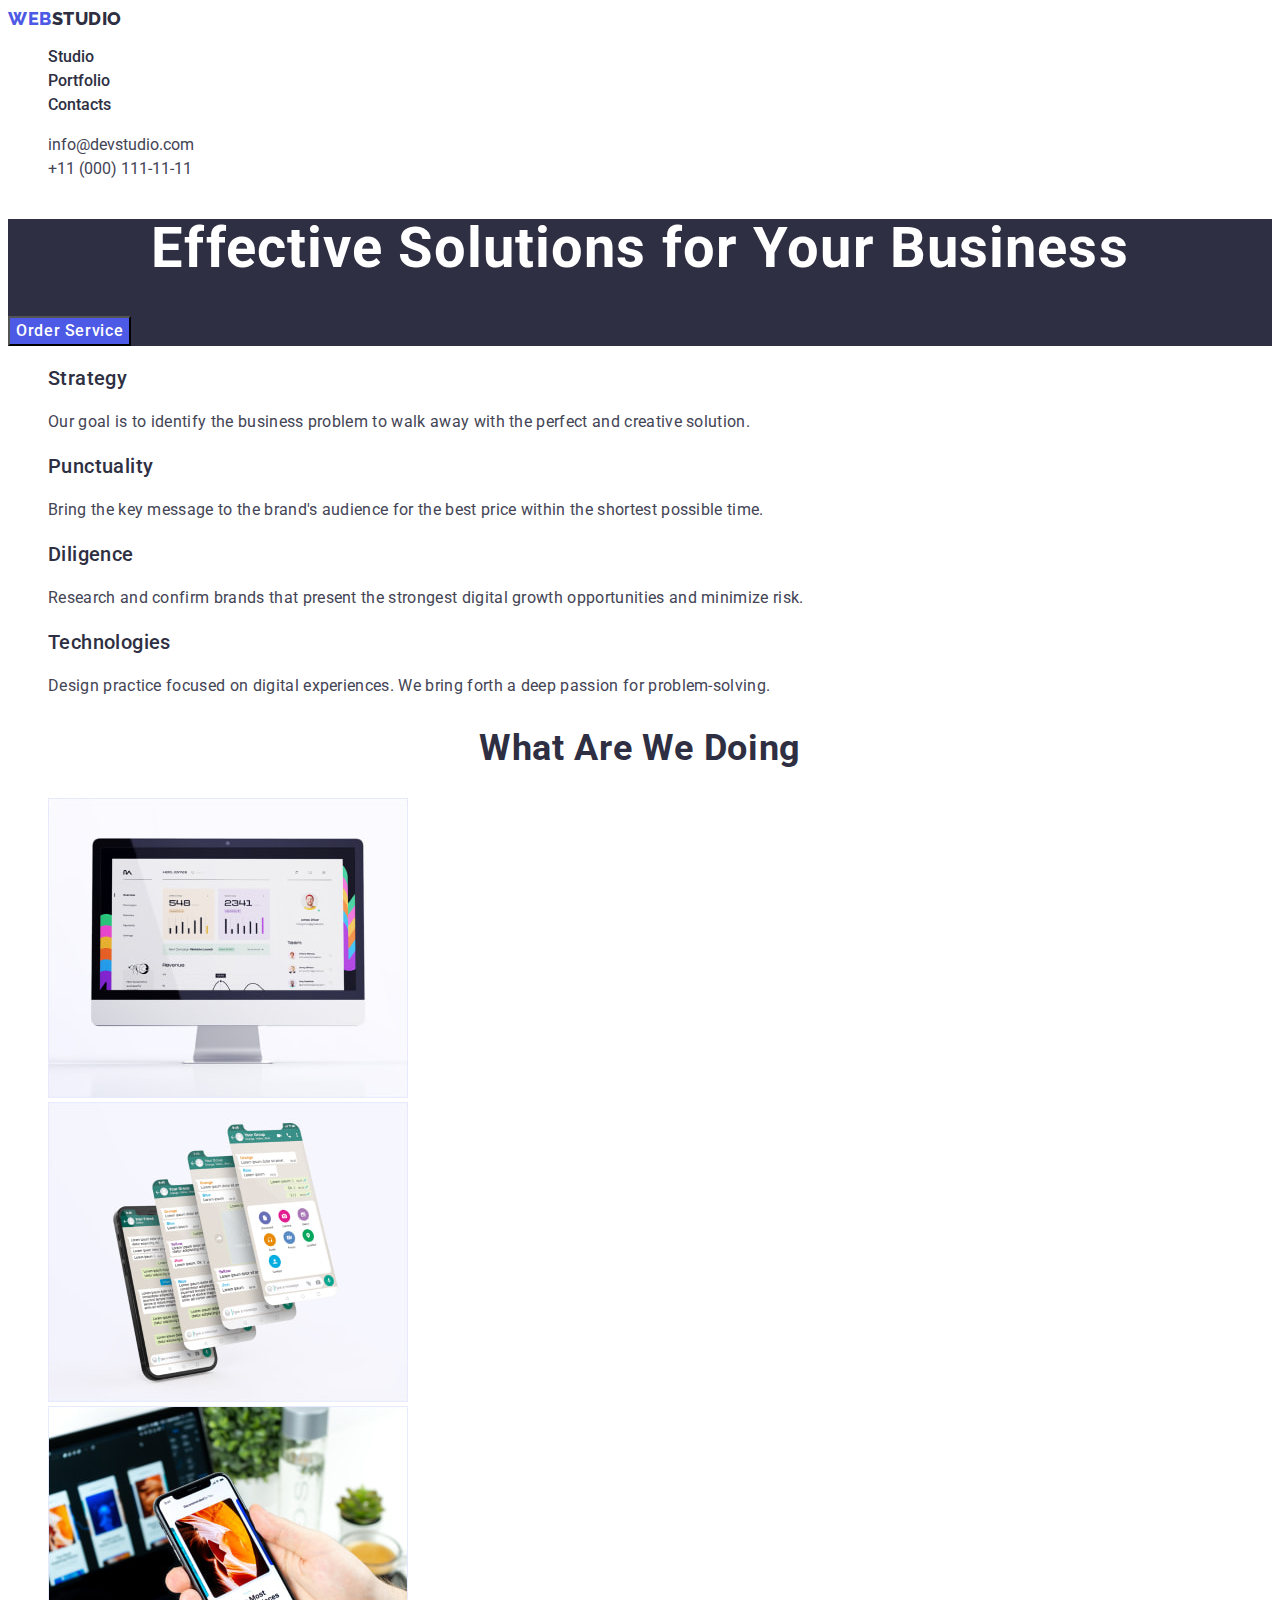
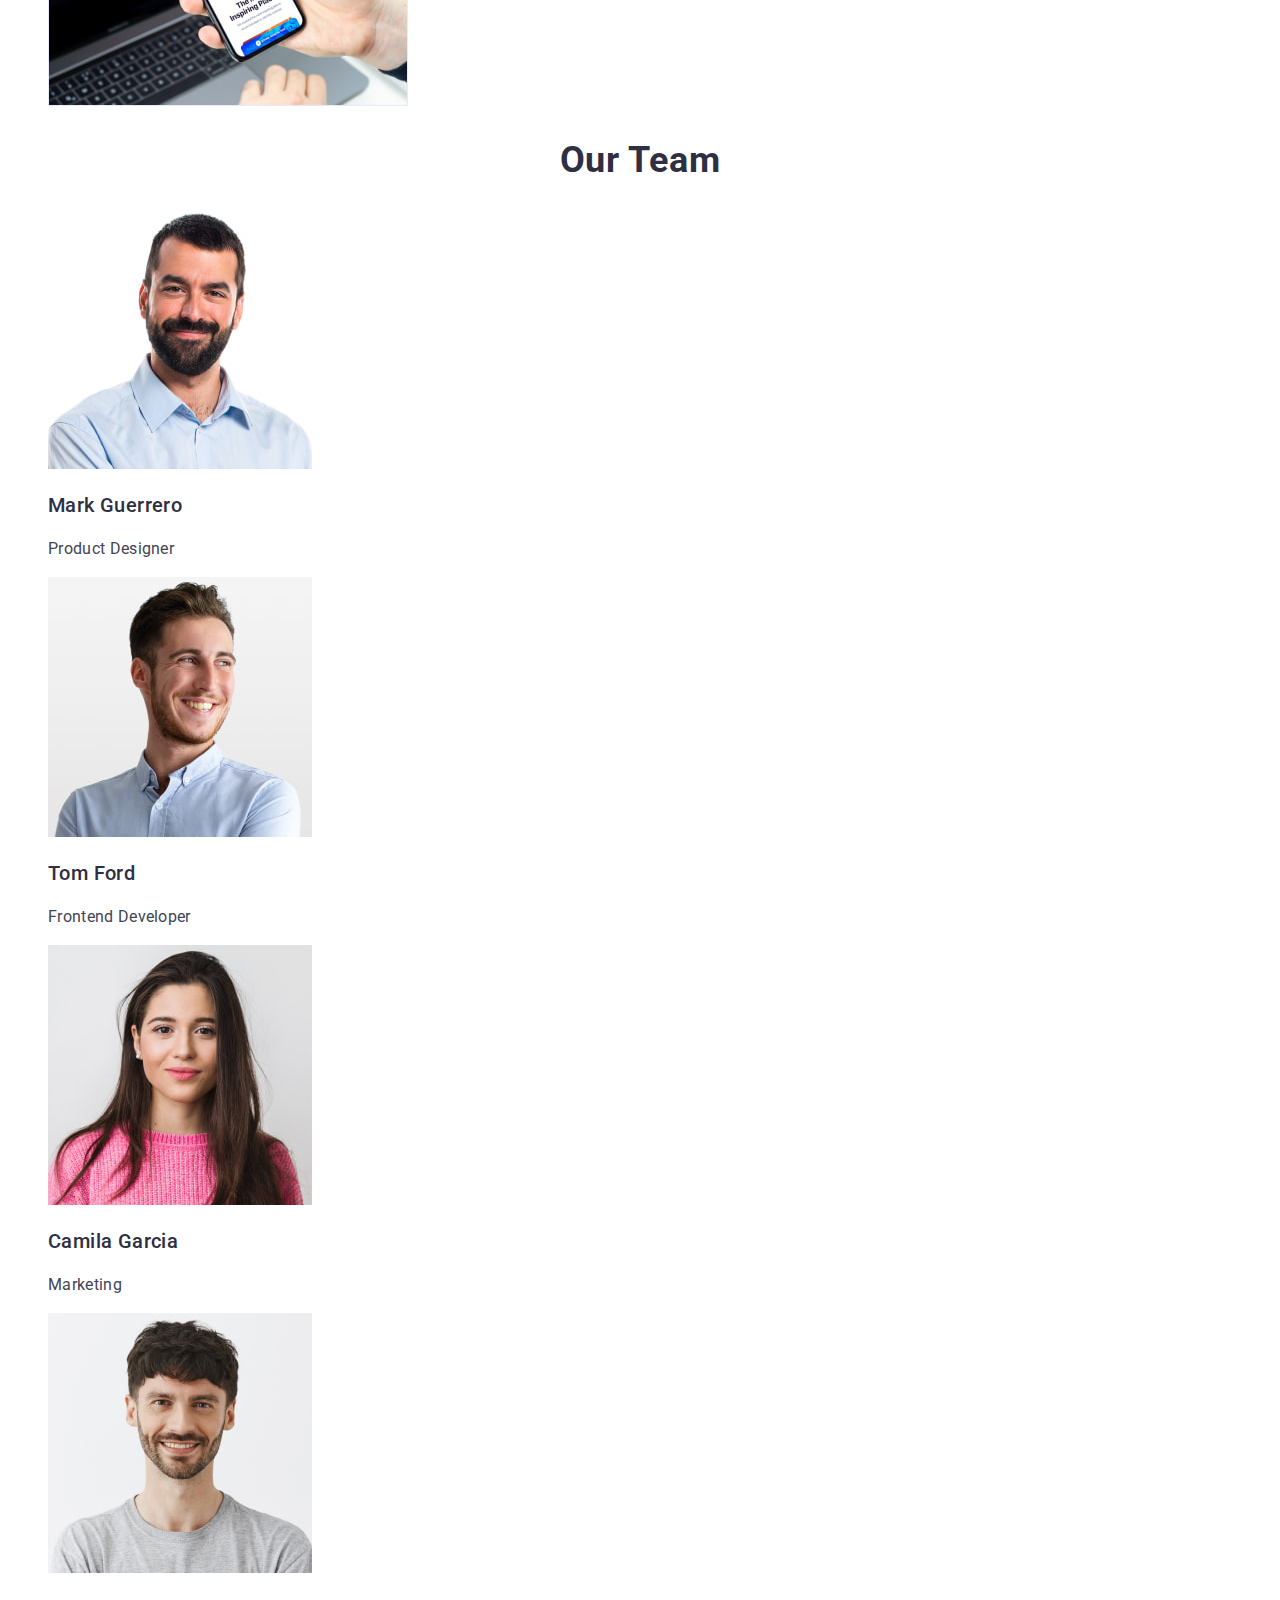
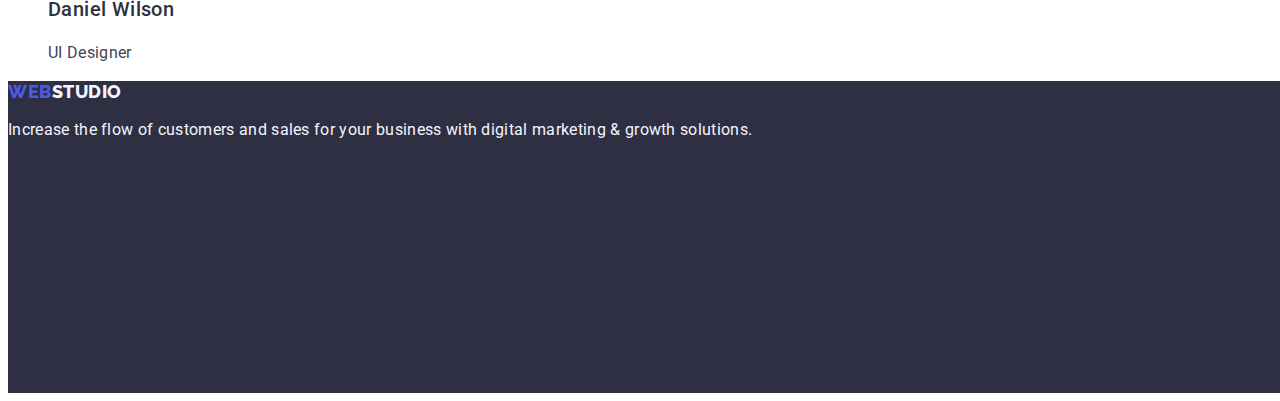
<file: index.html>
<!DOCTYPE html>
<html lang="en">
<head>
    <meta charset="UTF-8">
    <meta http-equiv="X-UA-Compatible" content="IE=edge">
    <meta name="viewport" content="width=device-width, initial-scale=1.0">
    <link rel="preconnect" href="https://fonts.googleapis.com">
    <link rel="preconnect" href="https://fonts.gstatic.com" crossorigin>
    <link href="https://fonts.googleapis.com/css2?family=Roboto:ital,wght@0,400;0,500;0,700;1,400;1,500&display=swap" rel="stylesheet">
    <title>WebStudio</title>

    <link rel="preconnect" href="https://fonts.googleapis.com">
    <link rel="preconnect" href="https://fonts.gstatic.com" crossorigin>
    <link href="https://fonts.googleapis.com/css2?family=Raleway&family=Roboto:ital,wght@0,400;0,500;0,700;1,400;1,500&display=swap" rel="stylesheet">
<!-- Custom styles -->
    <link rel="stylesheet" href="./css/styles.css" />
   
</head>
<body class="page">
 <!-- Header section -->
    <header class="header">
        <nav class="header-nav">
        <a class="header-logo" href="./index.html">WEB<span class="header-logo-right">STUDIO</span></a>
        <ul class="header-list">
            <li class="header-item">
                <a class="header-item-logo" href="./index.html">Studio</a>
            </li>
            <li class="header-item">
                <a class="header-item-logo" href="./portfolio.html">Portfolio</a>
            </li>
            <li class="header-item">
                <a class="header-item-logo" href="">Contacts</a>
            </li>
        </ul>
        </nav>
        <address class="header-geolocation">
        <ul class="header-networks">
            <li class="header-networks-item">
                <a class="header-networks-link" href="mailto:info@devstudio.com">info@devstudio.com</a>
            </li>
            <li class="header-networks-item">
                <a class="header-networks-link" href="tel:+110001111111">+11 (000) 111-11-11</a>
            </li>
        </ul>
        </address>
    </header>

 <!-- Main block  -->
<main class="main">

<!-- hero image (section 0) -->
    <section class="section-hero"> 

        <h1 class="hero-title">
            Effective Solutions
             for Your Business
        </h1>
        <button class="hero-btn hero-btn-text" type="button">Order Service</button>
    
    </section>

<!-- section feature -->
        
    <section class="section-feature">
        <h2 hidden>WebStudio</h2>
        <ul class="feature-list">
            <li class="feature-item">
                <h3 class="feature-title">Strategy</h3>
                <p class="feature-text">
                    Our goal is to identify the business
                    problem to walk away with the perfect and creative solution.
                </p>
            </li>
            <li class="feature-item">
                <h3 class="feature-title">Punctuality</h3>
                <p class="feature-text">
                    Bring the key message to the brand's audience for the best price within the shortest possible time.
                </p>
            </li>
            <li class="feature-item">
                <h3 class="feature-title">Diligence</h3>
                <p class="feature-text">
                    Research and confirm brands that present the strongest digital growth opportunities and minimize risk.
                </p>
            </li>
            <li class="feature-item">
                <h3 class="feature-title">Technologies</h3>
                <p class="feature-text">
                    Design practice focused on digital experiences. We bring forth a deep passion for problem-solving.
                </p>
            </li>
        </ul>
    </section>
    
<!-- section gallery -->

    <section class="section-gallery">

        <h2 class="gallery-main">What are we doing</h2>
        <ul class="gallery-list">
            <li class="gallery-item">
                <img class="gallery-img" src="./images/hw-01/section2/1.jpg" alt="monitor" />
            </li>
            <li class="gallery-item">
                <img class="gallery-img" src="./images/hw-01/section2/2.jpg" alt="cellphone" />
            </li>
            <li class="gallery-item">
                <img class="gallery-img" src="./images/hw-01/section2/3.jpg" alt="laptop with mobile phone" />
            </li>
        </ul>
     
    </section>

<!-- section team card -->
    
    <section class="section-team-card">

        <h2 class="team-card-main">Our Team</h2>
        <ul class="team-card-list">
            <li class="team-card-item">
                <img class="team-card-img" src="./images/hw-01/section3/img-1.jpg" alt="Mark Guerrero" />
                <h3 class="team-card-title">Mark Guerrero</h3>
                <p class="team-card-text">Product Designer</p>
            </li>
            <li class="team-card-item">
                <img class="team-card-img" src="./images/hw-01/section3/img-2.jpg" alt="Tom Ford" />
                <h3 class="team-card-title">Tom Ford</h3>
                <p class="team-card-text">Frontend Developer</p>
            </li>
            <li class="team-card-item">
                <img class="team-card-img" src="./images/hw-01/section3/img-3.jpg" alt="Camila Garcia" />
                <h3 class="team-card-title">Camila Garcia</h3>
                <p class="team-card-text">Marketing</p>
            </li>
            <li class="team-card-item">
                <img class="team-card-img" src="./images/hw-01/section3/img-4.jpg" alt="Daniel Wilson" />
                <h3 class="team-card-title">Daniel Wilson</h3>
                <p class="team-card-text">UI Designer</p>
            </li>
        </ul>
        
    </section>

</main>

<!-- footer section  -->
    
    <footer class="footer">
        <a class="footer-networks-link" href="./index.html">WEB<span class="footer-sp">STUDIO</span></a>
        <p class="footer-text">Increase the flow of customers and sales for your business with digital marketing & growth solutions.</p>
    </footer>

</body>
</html>
</file>
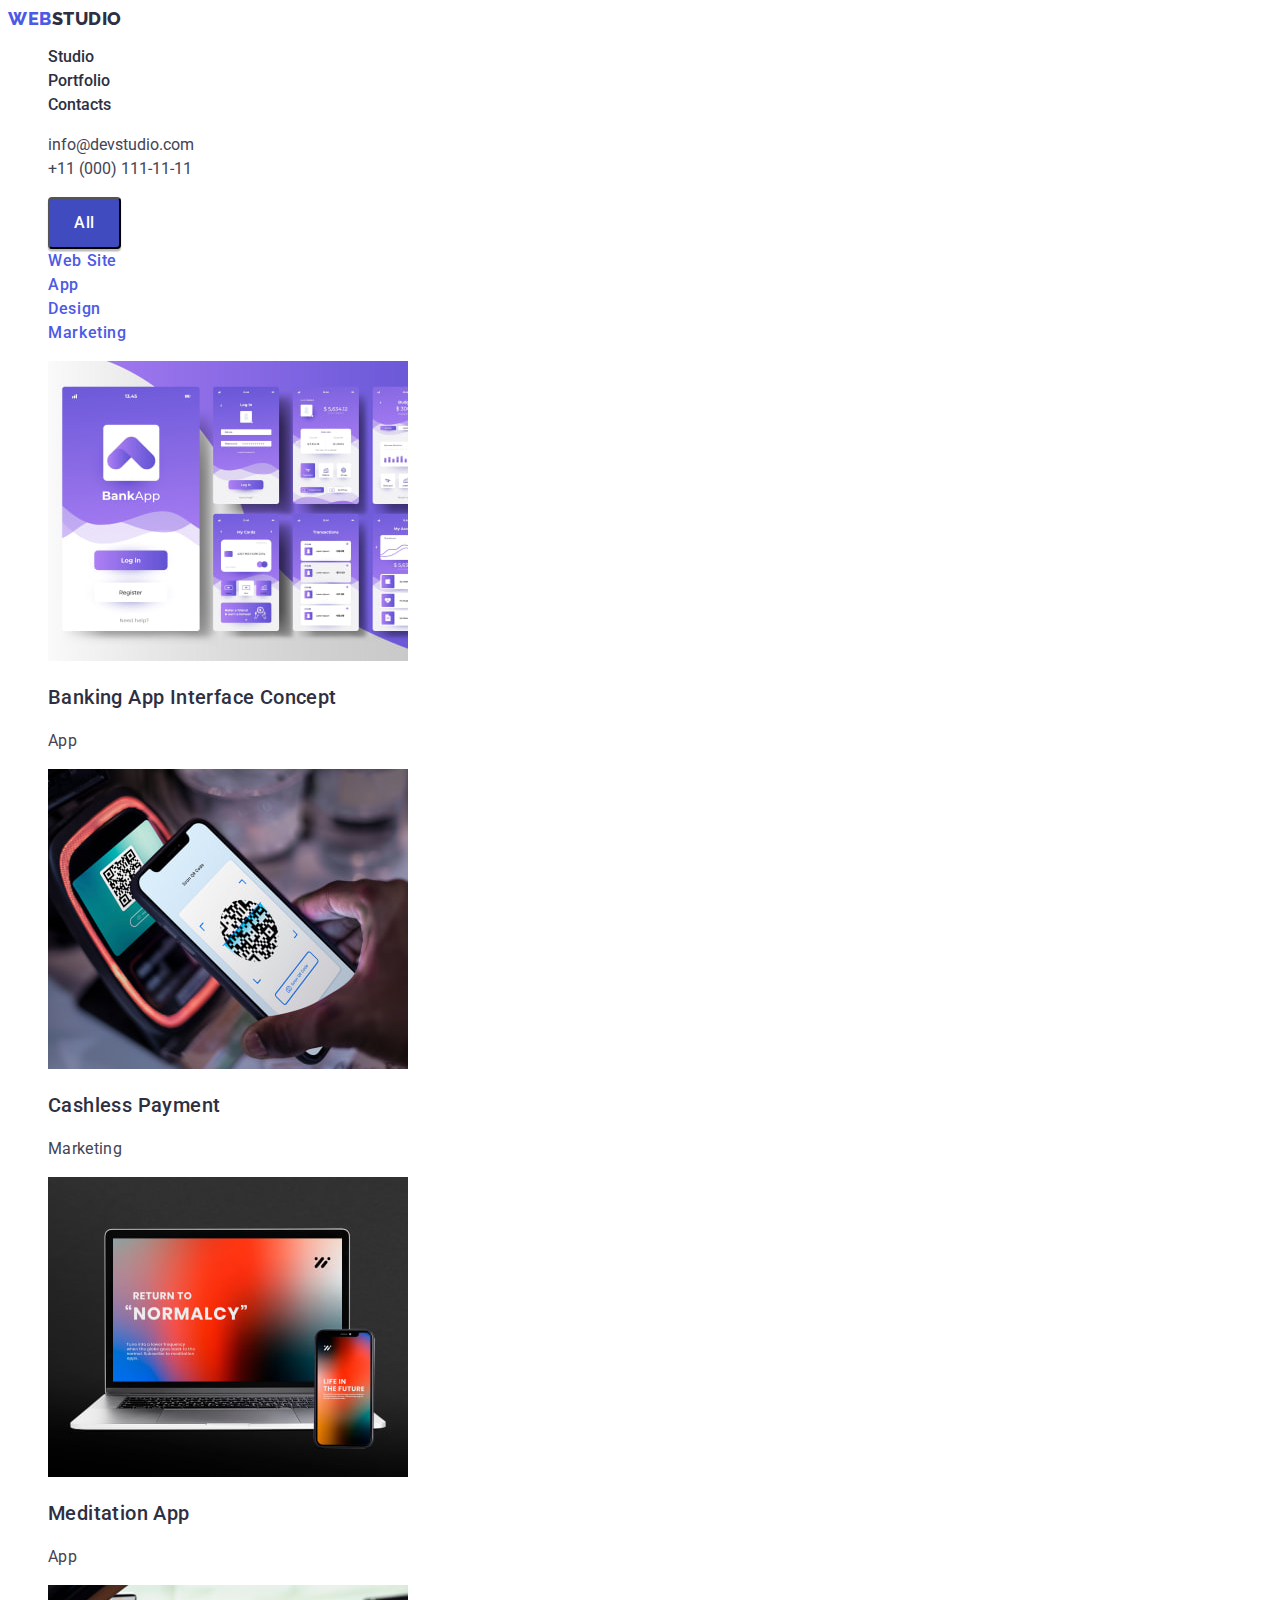
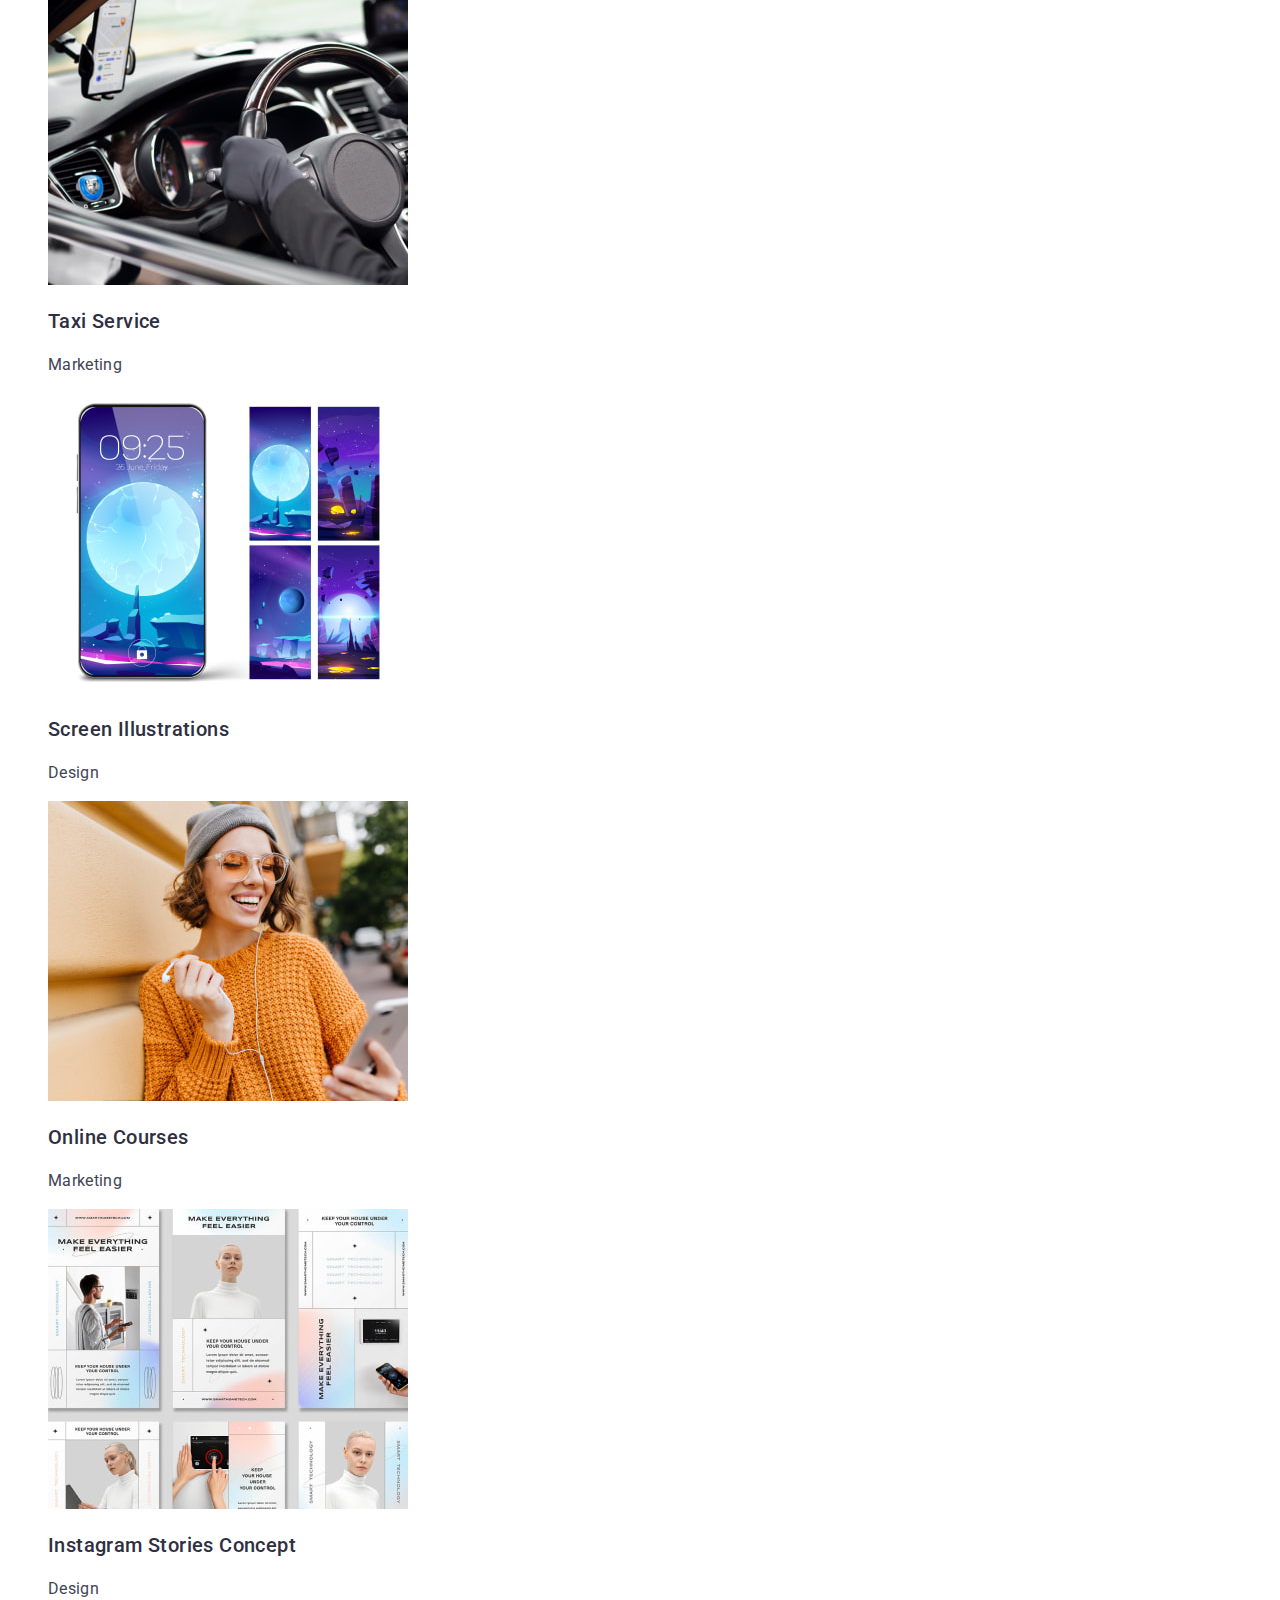
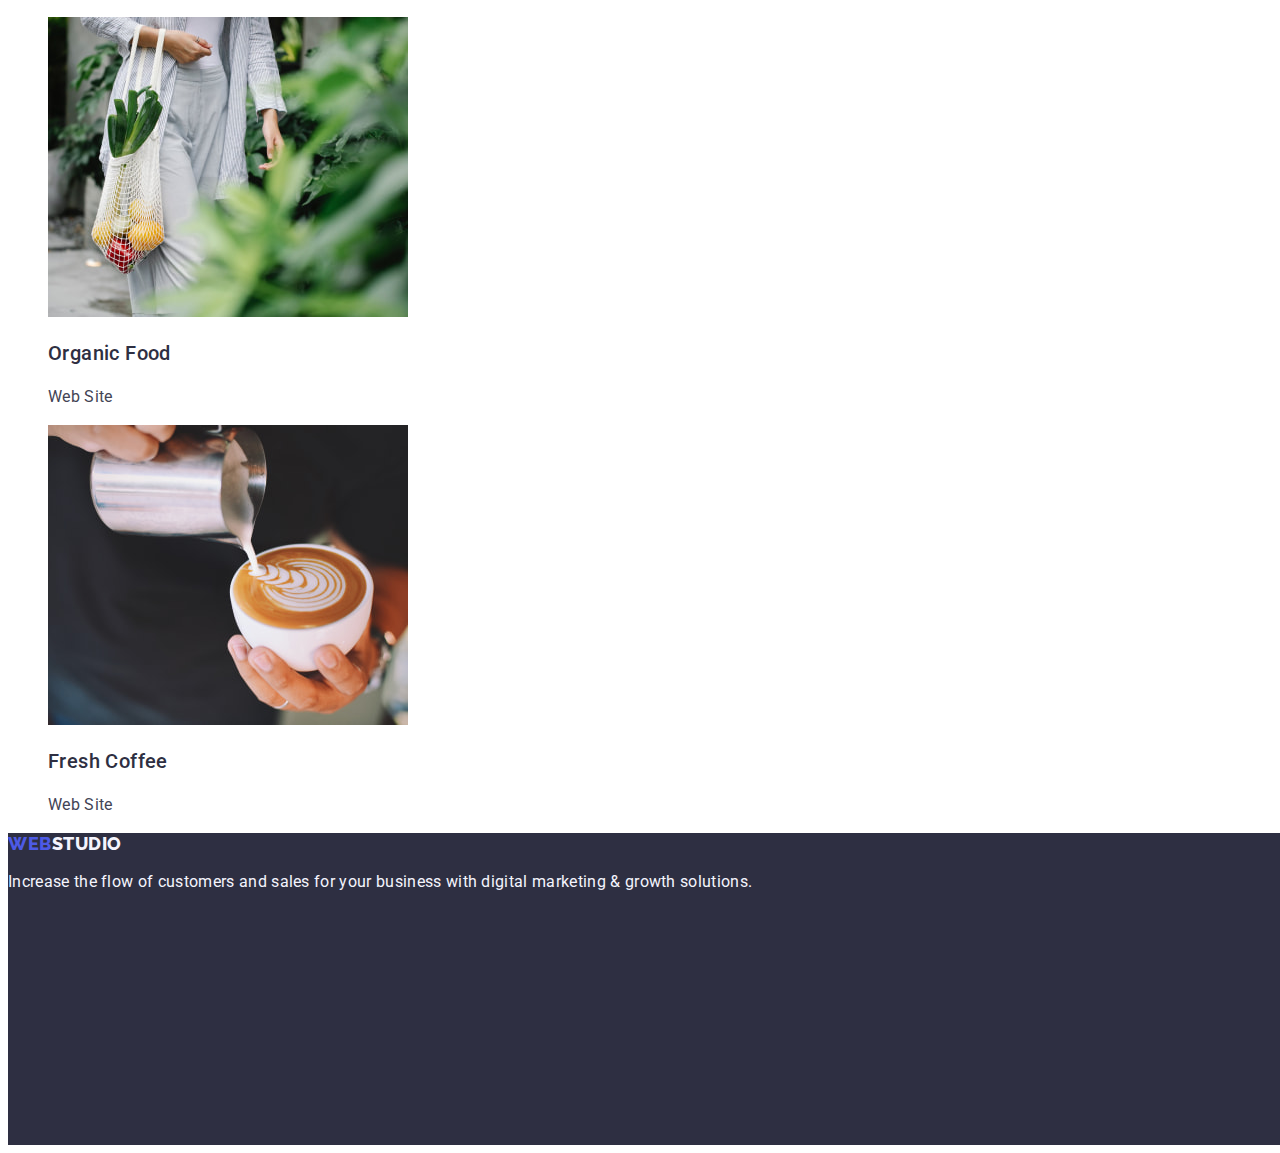
<file: portfolio.html>
<!DOCTYPE html>
<html lang="en">
<head>
    <meta charset="UTF-8">
    <meta name="viewport" content="width=device-width, initial-scale=1.0">
    <title>Document</title>
    <link rel="preconnect" href="https://fonts.googleapis.com">
    <link rel="preconnect" href="https://fonts.gstatic.com" crossorigin>
    <link href="https://fonts.googleapis.com/css2?family=Roboto:wght@400;500;700&display=swap" rel="stylesheet">

    <link rel="preconnect" href="https://fonts.googleapis.com">
    <link rel="preconnect" href="https://fonts.gstatic.com" crossorigin>
    <link href="https://fonts.googleapis.com/css2?family=Raleway&family=Roboto:ital,wght@0,400;0,500;0,700;1,400;1,500&display=swap" rel="stylesheet">
<!-- Custom styles -->
    <link rel="stylesheet" href="./css/styles.css" />
</head>
<body class="portfolio-page">
<!-- Header section -->    
    <header class="portfolio-header">
        <nav class="portfolio-nav">
        <a class="portfolio-logo" href="./index.html">WEB<span class="portfolio-logo-span">STUDIO</span></a>
        <ul class="portfolio-list">
            <li class="portfolio-item">
                <a class="portfolio-item-logo" href="./index.html">Studio</a>
            </li>
            <li class="portfolio-item">
                <a class="portfolio-item-logo" href="./portfolio.html">Portfolio</a>
            </li>
            <li class="portfolio-item">
                <a class="portfolio-item-logo" href="">Contacts</a>
            </li>
        </ul>    
        </nav>
        <address class="portfolio-geolocation">
            <ul class="portfolio-networks">
                <li class="portfolio-networks-item">
                    <a class="portfolio-networks-link" href="mailto:info@devstudio.com">info@devstudio.com</a>
                </li>
                <li class="portfolio-networks-item">
                    <a class="portfolio-networks-link" href="tel:+110001111111">+11 (000) 111-11-11</a>
                </li>    
            </ul>
        </address>
    </header>

<!-- Main block -->
    <main class="portfolio-main">

<!-- hero image (section 0) -->

        <section class="portfolio-section-hero">
            <ul class="portfolio-list-hero">
                <li class="portfolio-networks-hero">
                    <button class="portfolio-hero-btn portfolio-hero-btn-text" type="button">All</button>
                </li>
                <li class="portfolio-networks-hero">
                    <a class="portfolio-item-logo-hero" href=""> Web Site</a>
                </li>
                <li class="portfolio-networks-hero">
                    <a class="portfolio-item-logo-hero" href="">App</a>
                </li>
                <li class="portfolio-networks-hero">
                    <a class="portfolio-item-logo-hero" href="">Design</a>
                </li>
                <li class="portfolio-networks-hero">
                    <a class="portfolio-item-logo-hero" href="">Marketing</a>
                </li>
            </ul>           
        </section>

<!-- section image -->

        <section class="portfolio-section">
            <ul class="portfolio-list-section">
                <li class="portfolio-networks-section">
                    <img class="portfolio-gallery-item-section" src="./images/hw-02/img1.jpg" alt="screenshot" />
                    <a class="portfolio-item-logo-section" href="">
                        <p class="portfolio-title-section">Banking App Interface Concept</p>
                    </a>
                    <p class="portfolio-text-section">App</p>    
                </li>
                <li class="portfolio-networks-section">
                    <img class="portfolio-gallery-item-section" src="./images/hw-02/img2.jpg" alt="pay" />
                    <a class="portfolio-item-logo-section" href="">
                        <p class="portfolio-title-section">Cashless Payment</p>
                    </a>
                    <p class="portfolio-text-section">Marketing</p>
                </li>
                <li class="portfolio-networks-section">
                    <img class="portfolio-gallery-item-section" src="./images/hw-02/img3.jpg" alt="computer" />
                    <a class="portfolio-item-logo-section" href="">
                        <p class="portfolio-title-section">Meditation App</p>
                    </a>
                    <p class="portfolio-text-section">App</p>
                </li>
                <li class="portfolio-networks-section">
                    <img class="portfolio-gallery-item-section" src="./images/hw-02/img4.jpg" alt="car" />
                    <a class="portfolio-item-logo-section" href="">
                        <p class="portfolio-title-section">Taxi Service</p>
                    </a>
                    <p class="portfolio-text-section">Marketing</p>
                </li>
                <li class="portfolio-networks-section">
                    <img class="portfolio-gallery-item-section" src="./images/hw-02/img5.jpg" alt="phone" />
                    <a class="portfolio-item-logo-section" href="">
                        <p class="portfolio-title-section">Screen Illustrations</p>
                    </a>
                    <p class="portfolio-text-section">Design</p>
                </li>
                <li class="portfolio-networks-section">
                    <img class="portfolio-gallery-item-section" src="./images/hw-02/img6.jpg" alt="woman" />
                    <a class="portfolio-item-logo-section" href="">
                        <p class="portfolio-title-section">Online Courses</p>
                    </a>
                    <p class="portfolio-text-section">Marketing</p>
                </li>
                <li class="portfolio-networks-section">
                    <img class="portfolio-gallery-item-section" src="./images/hw-02/img7.jpg" alt="instruction" />
                    <a class="portfolio-item-logo-section" href="">
                        <p class="portfolio-title-section">Instagram Stories Concept</p>
                    </a>
                    <p class="portfolio-text-section">Design</p>
                </li>
                <li class="portfolio-networks-section">
                    <img class="portfolio-gallery-item-section" src="./images/hw-02/img8.jpg" alt="basket with products" />
                    <a class="portfolio-item-logo-section" href="">
                        <p class="portfolio-title-section">Organic Food</p>
                     </a>    
                    <p class="portfolio-text-section">Web Site</p>
                </li>
                <li class="portfolio-networks-section">
                    <img class="portfolio-gallery-item-section" src="./images/hw-02/img9.jpg" alt="coffee" />
                    <a class="portfolio-item-logo-section" href="">
                        <p class="portfolio-title-section">Fresh Coffee</p>
                    </a>
                    <p class="portfolio-text-section">Web Site</p>
                </li>
            </ul>
        </section>

    </main> 
    
<!-- footer section  -->

    <footer class="footer">
        <a class="footer-networks-link" href="./index.html">WEB<span class="footer-sp">STUDIO</span></a>
        <p class="footer-text">Increase the flow of customers and sales for your business with digital marketing & growth solutions.</p>
    </footer>

</body>
</html>
</file>
<file: css/styles.css>
:root {
    --NAVY-BLUE: #2E2F42;
    --IRIS: #4D5AE5;
    --CORNFLOWER: #e7e9fc;
    --WHITE: #FFF;
    --SLATE: #434455; 
    --CLOUD: #F4F4FD; 
    --OCEAN: #404BBF;
  }

  /* ul.without-dots {
    list-style-type: none;
  }

  .without-dots {

  } */

  .page {
    font-family: 'Roboto', sans-serif;
  }

/* Header section */ 

  .header {
    
  }

  .header-logo {
    font-family: 'Raleway', sans-serif;
    font-weight: 800;
    font-size: 18px;
    line-height: 21px;
    word-spacing: -4px;
    letter-spacing: 0.03em;
    color: var(--IRIS);
    text-decoration: none;
    text-transform: uppercase;
  }

  .header-logo-right {
    font-family: 'Raleway', sans-serif;
    font-weight: 800;
    font-size: 18px;
    line-height: 21px;
    word-spacing: -4px;
    letter-spacing: 0.03em;
    color: var(--NAVY-BLUE);
    text-decoration: none;
    text-transform: uppercase;
  }

  .header-list {
    list-style-type: none;
  }

  .header-item-logo {
    color: var(--NAVY-BLUE);
    font-weight: 500;
    font-size: 16px;
    line-height: 1.5;
    text-decoration: none;
    
  }

  .header-item-logo:hover, .header-item-logo:focus {
    color: #404bbf;
  }

  .header-networks {
    list-style-type: none;
  }

  .header-networks-link {
    color: var(--SLATE, #434455);
    font-style: normal;
    font-size: 16px;
    line-height: 1.5;
    text-decoration: none;    
  }

  .header-networks-link:hover, .header-networks-link:focus {
    color: #404bbf;
  }

/* Main block */  

  .main {
    
  }

/* hero image (section 0) */  

  .section-hero {
    background: var(--NAVY-BLUE, #2E2F42);
  }

  .hero-title {
    color: var(--WHITE, #FFF);
    font-family: 'Roboto', sans-serif;
    font-weight: 700;
    font-size: 56px;
    line-height: 1.07;
    letter-spacing: 0.02em;
    text-align: center;
  }

  .hero-btn {
    background: var(--IRIS, #4D5AE5);
    color: #ffffff;
    font-family: inherit;
    font-weight: 500;
    font-size: 16px;
    line-height: 1.5;
    letter-spacing: 0.04em;
    cursor: pointer;
  }

  .hero-btn-text {
    color: var(--WHITE, #FFF);
    font-family: 'Roboto', sans-serif;
    font-size: 16px;
    font-style: normal;
    font-weight: 500;
    line-height: 24px;
    letter-spacing: 0.64px;
  }

/* section feature */  

  .section-feature {
    
  }

  .feature-list {
    list-style-type: none;
  }

  .feature-title {
    color: var(--NAVY-BLUE, #2E2F42);
    font-weight: 500;
    font-size: 20px;
    line-height: 24px;
    letter-spacing: 0.4px;
  }

  .feature-text {
    color: var(--SLATE, #434455);
    font-weight: 400;
    font-size: 16px;
    line-height: 24px;
    letter-spacing: 0.32px; 
  }

/* section gallery */  

  .section-gallery {
    
  }

  .gallery-main {
    color: var(--NAVY-BLUE, #2E2F42);
    font-family: 'Roboto', sans-serif;
    text-align: center;
    font-size: 36px;
    font-weight: 700;
    line-height: 40px;
    letter-spacing: 0.72px;
    text-transform: capitalize;
  }

  .gallery-list {
    list-style-type: none;
  }

  .gallery-img {
    display: inline-flex;
    flex-direction: column;
    align-items: flex-start;
    width: 360px;
    height: 300px;
  }

/* section team card */  

  .section-team-card {
    
  }

  .team-card-list {
    list-style-type: none;
  }

  .team-card-main {
    color: var(--NAVY-BLUE, #2E2F42);
    text-align: center;
    font-family: 'Roboto', sans-serif;
    font-size: 36px;
    font-weight: 700;
    line-height: 40px;
    letter-spacing: 0.72px;
    text-transform: capitalize;
  }

  .team-card-img {
    width: 264px;
    height: 260px;
  }

  .team-card-title {
    color: var(--NAVY-BLUE, #2E2F42);
    font-family: 'Roboto', sans-serif;
    font-size: 20px;
    font-weight: 500;
    line-height: 24px;
    letter-spacing: 0.4px;
  }

  .team-card-text {
    color: var(--SLATE, #434455);
    font-family: 'Roboto', sans-serif;
    font-size: 16px;
    font-weight: 400;
    line-height: 24px;
    letter-spacing: 0.32px;
  }

  .footer {
    background: var(--NAVY-BLUE, #2E2F42);
    width: 1440px;
    height: 312px;
  }

  .footer-networks-link {
    font-family: 'Raleway', sans-serif;
    font-weight: 800;
    font-size: 18px;
    line-height: 1.17;
    word-spacing: -4px;
    letter-spacing: 0.03em;
    color: var(--IRIS);
    text-decoration: none;
    text-transform: uppercase;
  }

  .footer-sp {
    font-family: 'Raleway', sans-serif;
    font-weight: 800;
    font-size: 18px;
    line-height: 1.17;
    word-spacing: -4px;
    letter-spacing: 0.03em;
    color: var(--CLOUD, #F4F4FD);
    text-decoration: none;
    text-transform: uppercase;
  }

  .footer-text {
    color: var(--CLOUD, #F4F4FD);
    font-family: 'Roboto', sans-serif;
    font-size: 16px;
    font-weight: 400;
    line-height: 24px; 
    letter-spacing: 0.32px;
  }

/* PORTFOLIO */
 
  .portfolio-page {
    font-family: 'Roboto', sans-serif;
  }

/* Header section */

  .portfolio-header {
    
  }

  .portfolio-nav {

  }

  .portfolio-logo {
    font-family: 'Raleway', sans-serif;
    font-weight: 800;
    font-size: 18px;
    line-height: 21px;
    word-spacing: -4px;
    letter-spacing: 0.03em;
    color: var(--IRIS);
    text-decoration: none;
    text-transform: uppercase;
  }

  .portfolio-logo-span {
    font-family: 'Raleway', sans-serif;
    font-weight: 800;
    font-size: 18px;
    line-height: 21px;
    word-spacing: -4px;
    letter-spacing: 0.03em;
    color: var(--NAVY-BLUE);
    text-decoration: none;
    text-transform: uppercase;
  }

  .portfolio-list {
    list-style-type: none;
  }

  .portfolio-item {

  }

  .portfolio-item-logo {
    color: var(--NAVY-BLUE);
    font-weight: 500;
    font-size: 16px;
    line-height: 1.5;
    text-decoration: none;
  }

  .portfolio-item-logo:hover, .portfolio-item-logo:focus {
    color: #404bbf;
  }

  .portfolio-geolocation {

  }

  .portfolio-networks {
    list-style-type: none; 
  }

  .portfolio-networks-item {

  }

  .portfolio-networks-link {
    color: var(--SLATE, #434455);
    font-style: normal;
    font-size: 16px;
    line-height: 1.5;
    text-decoration: none;  
  }

  .portfolio-networks-link:hover, .portfolio-networks-link:focus {
    color: #404bbf;
  } 

/* Main block */

  .portfolio-main {

  }

/* hero image (section 0) */

  .portfolio-section-hero {

  }

  .portfolio-list-hero {
    list-style-type: none; 
  }

  .portfolio-networks-hero {

  }

  .portfolio-hero-btn {
    border-radius: 4px;
    background: var(--OCEAN, #404BBF);
    box-shadow: 0px 2px 2px 0px rgba(0, 0, 0, 0.12), 0px 2px 1px 0px rgba(0, 0, 0, 0.08), 0px 3px 1px 0px rgba(0, 0, 0, 0.10);
    padding: 12px 24px;
    align-items: flex-start;
    display: flex;
    cursor: pointer;
  }

  .portfolio-hero-btn-text {
    color: var(--WHITE, #FFF);
    text-align: center;
    font-family: 'Roboto', sans-serif;
    font-size: 16px;
    font-style: normal;
    font-weight: 500;
    line-height: 24px;
    letter-spacing: 0.64px;
  }

  .portfolio-item-logo-hero {
    color: var(--IRIS, #4D5AE5);
    text-align: center;
    font-family: 'Roboto', sans-serif;
    font-size: 16px;
    font-weight: 500;
    line-height: 24px; 
    letter-spacing: 0.64px;
    text-decoration: none;
  }

  .portfolio-item-logo-hero:hover , .portfolio-item-logo-hero:focus {
    color: #000000;
  }

/* section image */ 

  .portfolio-section {
    
  }

  .portfolio-list-section {
    list-style-type: none;
  }

  .portfolio-networks-section {

  }

  .portfolio-gallery-item-section {
    width: 360px;
    height: 300px;
  }

  .portfolio-item-logo-section {
    text-decoration: none;
  }

  .portfolio-title-section {
    color: var(--NAVY-BLUE, #2E2F42);
    font-family: 'Roboto', sans-serif;
    font-size: 20px;
    font-weight: 500;
    line-height: 24px;
    letter-spacing: 0.4px;
  }

  .portfolio-text-section {
    color: var(--SLATE, #434455);
    font-family: 'Roboto', sans-serif;
    font-size: 16px;
    font-weight: 400;
    line-height: 24px; 
    letter-spacing: 0.32px;
    text-decoration: none;
  }

/* footer section */
</file>
